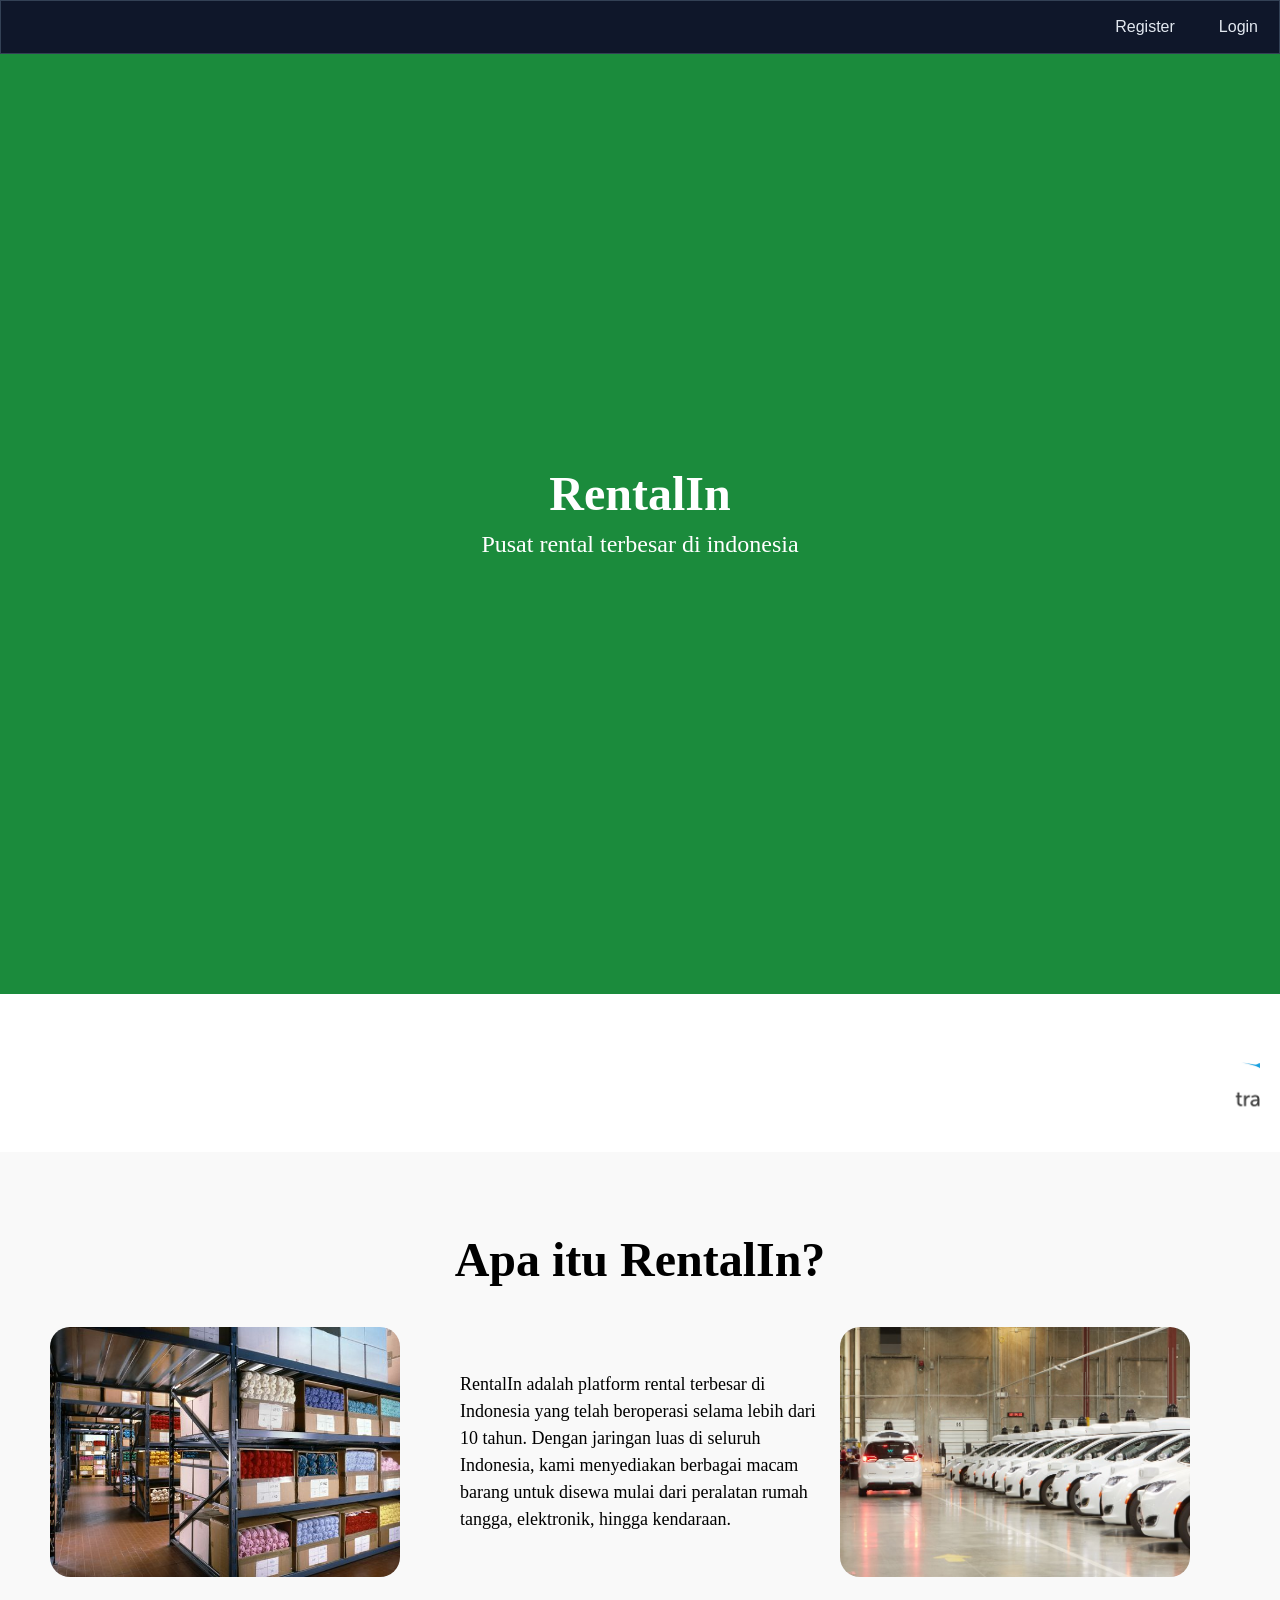
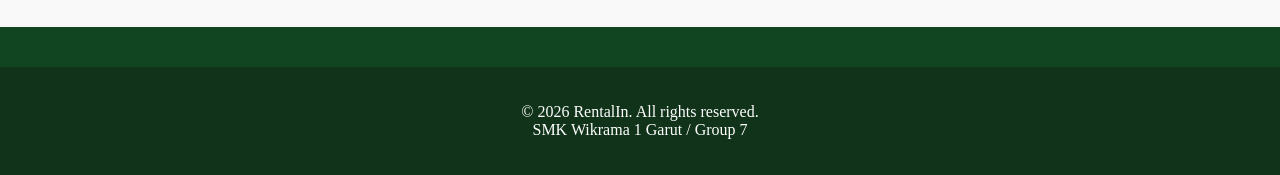
<file: index.html>
<!DOCTYPE html>
<html lang="en">
<head>
    <meta charset="UTF-8">
    <meta name="viewport" content="width=device-width, initial-scale=1.0">
    <title>RentalIn</title>
    <link rel="stylesheet" href="assets/css/style.css">
</head>
<body>
    <nav>
        
        <ul>
            <li><a href="register.html">Register</a></li>
            <li><a href="login.html">Login</a></li>
        </ul>
    </nav>
    
    <div class="title">
        <div class="title-text">
            <h1>RentalIn</h1>
            <p>
                Pusat rental terbesar di indonesia
            </p>
        </div>
    </div>
    
    <marquee behavior="scroll" direction="left" class="marqi">
        <img src="assets/img/icon/traveloka.png" alt="Profile Picture" class="marqi-image">
        <img src="assets/img/icon/trac.png" alt="Profile Picture" class="marqi-image">
        <img src="assets/img/icon/pegipegi.png" alt="Profile Picture" class="marqi-image">
        <img src="assets/img/icon/booking.png" alt="Profile Picture" class="marqi-image">
        <img src="assets/img/icon/airbnb.png" alt="Profile Picture" class="marqi-image">
        <img src="assets/img/icon/olx.png" alt="Profile Picture" class="marqi-image">
        <img src="assets/img/icon/diy.png" alt="Profile Picture" class="marqi-image">
    </marquee>
    <div class="about">
        <h2>Apa itu RentalIn?</h2>
        <div class="about-content">
            <img src="assets/img/gudang.png" alt="Profile Picture" class="about-image">
            <div class="about-text">
                <p class="description">
                    RentalIn adalah platform rental terbesar di Indonesia yang telah beroperasi selama lebih dari 10 tahun.
                    Dengan jaringan luas di seluruh Indonesia, kami menyediakan berbagai macam barang untuk disewa
                    mulai dari peralatan rumah tangga, elektronik, hingga kendaraan.
                </p>
            </div>
            <img src="assets/img/kendaraan.png" alt="Profile Picture" class="about-image">
        </div>
    </div>
    <main>

    </main>
    <footer>
        <p style="color: white;">&copy; 2026 RentalIn. All rights reserved.
            <br>SMK Wikrama 1 Garut / Group 7
        </p>
    </footer>
</body>
</html>
</file>
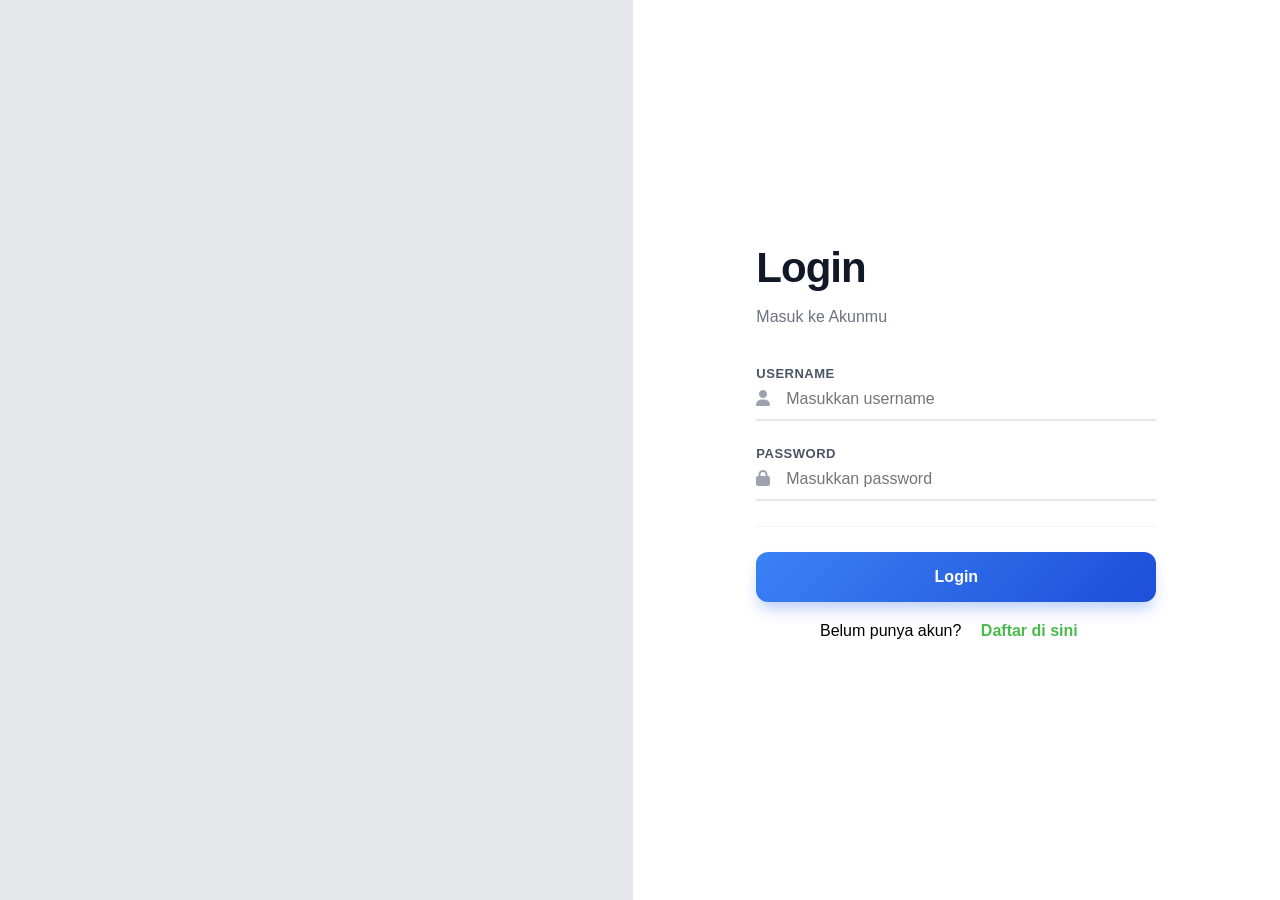
<file: login.html>
<!DOCTYPE html>
<html lang="id">
<head>
    <meta charset="UTF-8">
    <meta name="viewport" content="width=device-width, initial-scale=1.0">
    <title>Login - RentalIn</title>
    <link rel="stylesheet" href="https://cdnjs.cloudflare.com/ajax/libs/font-awesome/6.5.1/css/all.min.css">
    <!-- Hubungkan ke file CSS login -->
    <link rel="stylesheet" href="assets/css/login.css">
</head>
<body>

    <div class="container">
        <div class="image-side">
        </div>

        <div class="form-side">
            <div class="form-wrapper">
                
                <div class="header">
                    <h1>Login</h1>
                    <p>Masuk ke Akunmu</p>
                </div>

                <form method="post" action="dashboard/class/User.php">
                    <!-- Input Username -->
                    <div class="input-group">
                        <label>Username</label>
                        <div class="input-container">
                            <span class="icon"><i class="fa-solid fa-user"></i></span>
                            <input type="text" name="username" placeholder="Masukkan username" required>
                        </div>
                    </div>

                    <div class="input-group">
                        <label>Password</label>
                        <div class="input-container">
                            <span class="icon"><i class="fa-solid fa-lock"></i></span>
                            <input type="password" name="password" id="password" placeholder="Masukkan password" required>
                            
                        </div>
                    </div>

                    <hr class="divider">
                    <button type="submit" class="btn-primary" name="user">Login</button>
                    
                    <div class="footer-nav">
                        <p>Belum punya akun? <a href="register.html">Daftar di sini</a></p>
                    </div>
                </form>

            </div>
        </div>
    </div>

</body>
</html>
</file>
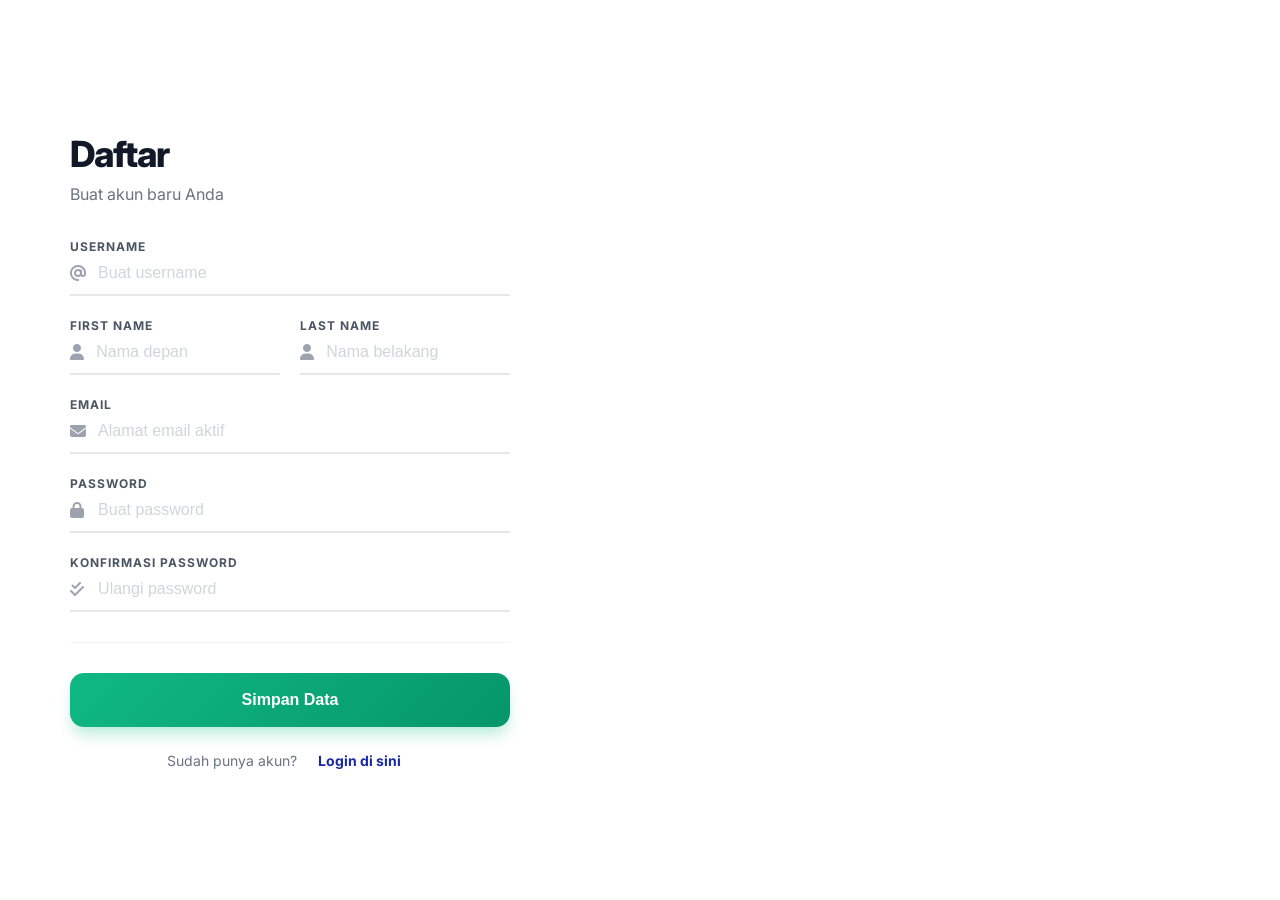
<file: register.html>
<!DOCTYPE html>
<html lang="id">
<head>
    <meta charset="UTF-8">
    <meta name="viewport" content="width=device-width, initial-scale=1.0">
    <title>Register - RentalIn</title>
    <!-- Font Awesome untuk Ikon Profesional -->
    <link rel="stylesheet" href="https://cdnjs.cloudflare.com/ajax/libs/font-awesome/6.5.1/css/all.min.css">
    <!-- Hubungkan ke file CSS register -->
    <link rel="stylesheet" href="assets/css/register.css">
</head>
<body>

    <div class="container">
        <div class="form-side">
            <div class="form-wrapper">
                
                <div class="header">
                    <h1>Daftar</h1>
                    <p>Buat akun baru Anda</p>
                </div>

                <form method="post" action="dashboard/class/simpan-db.php" class="register-form">
                    
                    <div class="input-group">
                        <label>Username</label>
                        <div class="input-container">
                            <span class="icon"><i class="fa-solid fa-at"></i></span>
                            <input type="text" name="username" placeholder="Buat username" required>
                        </div>
                    </div>

                    <div class="input-row">
                        <div class="input-group flex-1">
                            <label>First Name</label>
                            <div class="input-container">
                                <span class="icon"><i class="fa-solid fa-user"></i></span>
                                <input type="text" name="first_name" placeholder="Nama depan" required>
                            </div>
                        </div>
                        <div class="input-group flex-1">
                            <label>Last Name</label>
                            <div class="input-container">
                                <span class="icon"><i class="fa-solid fa-user"></i></span>
                                <input type="text" name="last_name" placeholder="Nama belakang" required>
                            </div>
                        </div>
                    </div>

                    <div class="input-group">
                        <label>Email</label>
                        <div class="input-container">
                            <span class="icon"><i class="fa-solid fa-envelope"></i></span>
                            <input type="email" name="email" placeholder="Alamat email aktif" required>
                        </div>
                    </div>

                    <div class="input-group">
                        <label>Password</label>
                        <div class="input-container">
                            <span class="icon"><i class="fa-solid fa-lock"></i></span>
                            <input type="password" name="password" placeholder="Buat password" required>
                        </div>
                    </div>

                    <div class="input-group">
                        <label>Konfirmasi Password</label>
                        <div class="input-container">
                            <span class="icon"><i class="fa-solid fa-check-double"></i></span>
                            <input type="password" name="con_password" placeholder="Ulangi password" required>
                        </div>
                    </div>

                    <hr class="divider">
                    <button type="submit" class="btn-register">Simpan Data</button>
                    
                    <div class="footer-nav">
                        <p>Sudah punya akun? <a href="login.html">Login di sini</a></p>
                    </div>
                </form>

            </div>
        </div>

        <div class="image-side">
        </div>
    </div>

</body>
</html>
</file>
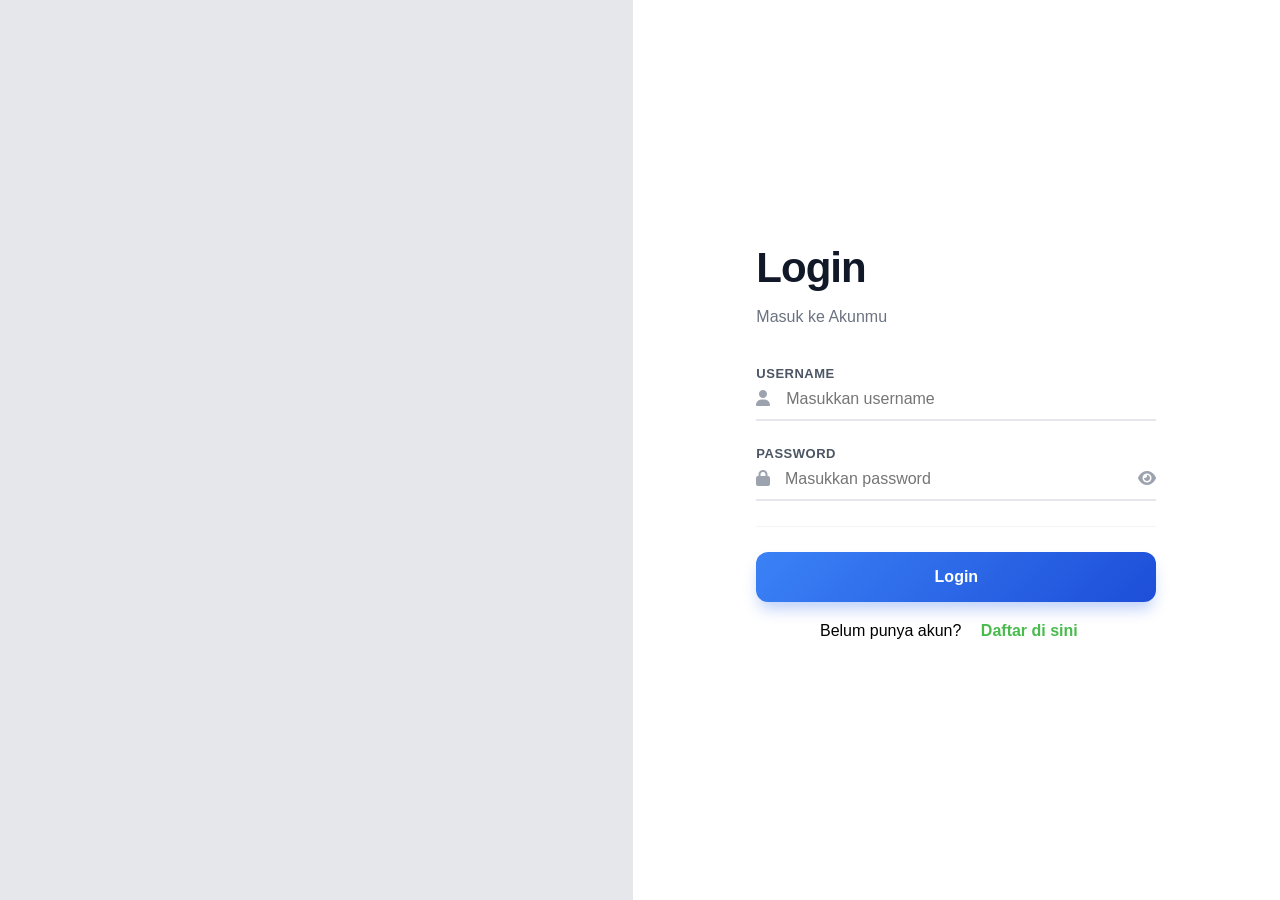
<file: dashboard/login.html>
<!DOCTYPE html>
<html lang="id">
<head>
    <meta charset="UTF-8">
    <meta name="viewport" content="width=device-width, initial-scale=1.0">
    <title>Login - RentalIn</title>
    <link rel="stylesheet" href="https://cdnjs.cloudflare.com/ajax/libs/font-awesome/6.5.1/css/all.min.css">
    <!-- Hubungkan ke file CSS login -->
    <link rel="stylesheet" href="css/login.css">
</head>
<body>

    <div class="container">
        <div class="image-side">
        </div>

        <div class="form-side">
            <div class="form-wrapper">
                
                <div class="header">
                    <h1>Login</h1>
                    <p>Masuk ke Akunmu</p>
                </div>

                <form method="post" action="php/login.php">
                    <!-- Input Username -->
                    <div class="input-group">
                        <label>Username</label>
                        <div class="input-container">
                            <span class="icon"><i class="fa-solid fa-user"></i></span>
                            <input type="text" name="username" placeholder="Masukkan username" required>
                        </div>
                    </div>

                    <div class="input-group">
                        <label>Password</label>
                        <div class="input-container">
                            <span class="icon"><i class="fa-solid fa-lock"></i></span>
                            <input type="password" name="password" id="password" placeholder="Masukkan password" required>
                            <span class="toggle-password"><i class="fa-solid fa-eye"></i></span>
                        </div>
                    </div>

                    <hr class="divider">
                    <button type="submit" class="btn-primary" name="login">Login</button>
                    
                    <div class="footer-nav">
                        <p>Belum punya akun? <a href="register.html">Daftar di sini</a></p>
                    </div>
                </form>

            </div>
        </div>
    </div>

</body>
</html>
</file>
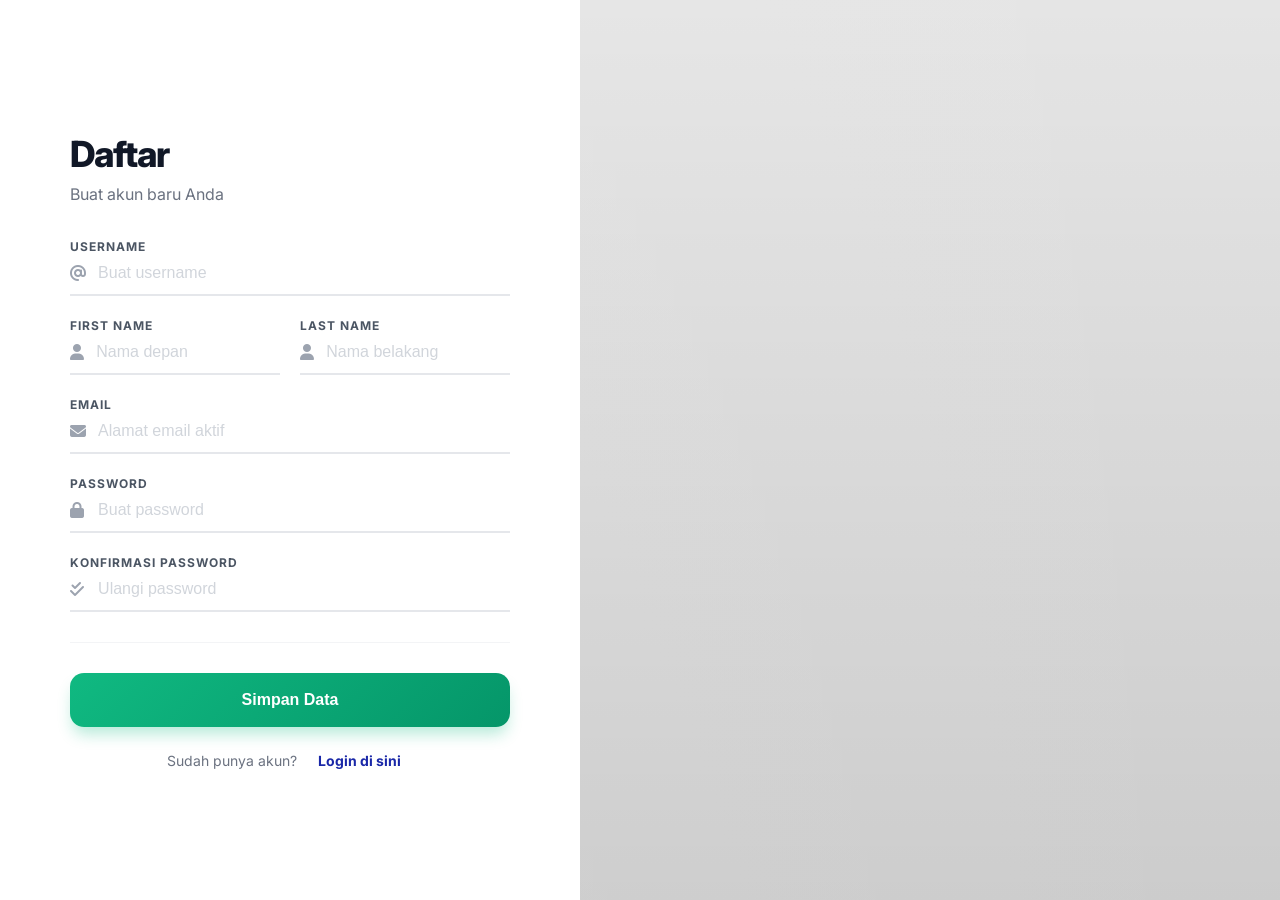
<file: dashboard/register.html>
<!DOCTYPE html>
<html lang="id">
<head>
    <meta charset="UTF-8">
    <meta name="viewport" content="width=device-width, initial-scale=1.0">
    <title>Register - RentalIn</title>
    <!-- Font Awesome untuk Ikon Profesional -->
    <link rel="stylesheet" href="https://cdnjs.cloudflare.com/ajax/libs/font-awesome/6.5.1/css/all.min.css">
    <!-- Hubungkan ke file CSS register -->
    <link rel="stylesheet" href="css/register.css">
</head>
<body>

    <div class="container">
        <div class="form-side">
            <div class="form-wrapper">
                
                <div class="header">
                    <h1>Daftar</h1>
                    <p>Buat akun baru Anda</p>
                </div>

                <!-- Terhubung ke PHP simpan-db -->
                <form method="post" action="php/simpan-db.php" class="register-form">
                    
                    <div class="input-group">
                        <label>Username</label>
                        <div class="input-container">
                            <span class="icon"><i class="fa-solid fa-at"></i></span>
                            <input type="text" name="username" placeholder="Buat username" required>
                        </div>
                    </div>

                    <!-- Row Nama Depan & Belakang -->
                    <div class="input-row">
                        <div class="input-group flex-1">
                            <label>First Name</label>
                            <div class="input-container">
                                <span class="icon"><i class="fa-solid fa-user"></i></span>
                                <input type="text" name="first_name" placeholder="Nama depan" required>
                            </div>
                        </div>
                        <div class="input-group flex-1">
                            <label>Last Name</label>
                            <div class="input-container">
                                <span class="icon"><i class="fa-solid fa-user"></i></span>
                                <input type="text" name="last_name" placeholder="Nama belakang" required>
                            </div>
                        </div>
                    </div>

                    <div class="input-group">
                        <label>Email</label>
                        <div class="input-container">
                            <span class="icon"><i class="fa-solid fa-envelope"></i></span>
                            <input type="email" name="email" placeholder="Alamat email aktif" required>
                        </div>
                    </div>

                    <div class="input-group">
                        <label>Password</label>
                        <div class="input-container">
                            <span class="icon"><i class="fa-solid fa-lock"></i></span>
                            <input type="password" name="password" placeholder="Buat password" required>
                        </div>
                    </div>

                    <div class="input-group">
                        <label>Konfirmasi Password</label>
                        <div class="input-container">
                            <span class="icon"><i class="fa-solid fa-check-double"></i></span>
                            <input type="password" name="con_password" placeholder="Ulangi password" required>
                        </div>
                    </div>

                    <hr class="divider">
                    <button type="submit" class="btn-register">Simpan Data</button>
                    
                    <div class="footer-nav">
                        <p>Sudah punya akun? <a href="login.html">Login di sini</a></p>
                    </div>
                </form>

            </div>
        </div>

        <!-- Sisi Kanan: Area Gambar (Sekarang di Kanan) -->
        <div class="image-side">
            <!-- Background diatur di register_style.css -->
        </div>
    </div>

</body>
</html>
</file>
<file: assets/css/style.css>
body{
    font-family: Cambria, Cochin, Georgia, Times, 'Times New Roman', serif;
    margin: 0;
    padding: 0;
}
nav a{
    color: #E2E8F0;
    text-decoration: none;
    font-family: Arial, Helvetica, sans-serif;
}

nav a:hover{
    color: #82C4FF;
    font-family: sans-serif;
}

nav li{
    list-style-type: none;
    display: inline;
    margin-left: 20px;
    margin-right: 20px;
}

nav{
    text-align: right;
    background-color: #0F172A;
    padding: 1px;
    border: #334155 solid 1px;
}
main {
    display: flex;
    align-items: center;
    justify-content: center;
    padding: 20px;
    background-color: #114420;
    margin: 0px;
}
footer {
    padding: 20px;
    margin: 0;
    background-color: #10331a;
    text-align: center;
}
.title {
    position: relative;
    background-color: #1b8b3c;
    background-size: cover;
    background-position: center;
    height: 100vh;
    padding: 20px;
    color: white;
    display: flex;
    flex-direction: column;
    justify-content: center;
    align-items: center;
}
.title-text {
    text-align: center;
    z-index: 2;
    position: relative;
}
.title h1 {
    margin: 0;
    font-size: 3em;
}
.title p {
    font-size: 1.5em;
    margin-top: 10px;
}

.card {
    background-color: #383a31;
    border-radius: 10px;
    max-width: 300px;
    overflow: hidden;
    transition: transform 0.3s ease;
    text-align: center;
}

.card:hover {
    transform: translateY(-10px);
}

.card img {
    width: 50%;
    height: auto;
    object-fit: cover;
}

.card-body {
    padding: 20px;
}

.card-body h3 {
    color: white;
    font-size: 1.5em;
    margin-bottom: 10px;
}

.card-body p {
    color: white;
    font-size: 1em;
    margin-bottom: 15px;
}
.about h2 {
   font-size: 3em; 
   margin: 30px 0 40px 0; 
}
.about-text {
    flex: 1; 
    max-width: 500px; 
}
.about {
    padding: 50px; 
    background-color: #f9f9f9; 
    text-align: center; 
}
.about-content {
    display: flex; 
    justify-content: center; 
    align-items: center; 
    max-width: 1200px; 
    margin: 0 auto; 
    text-align: left; 
}
.about-image {
    max-width: 350px; 
    width: 100%; 
    height: 250px; 
    margin-right: 40px;
    border-radius: 20px;
}
.about-image:hover {
    max-width: 350px; 
    width: 100%; 
    height: 250px; 
    margin-right: 40px;
    border-radius: 20px;
    transform: scale(1.05);
    transition-duration: 1s;
}

.description { 
    margin: 20px 20px 20px 20px; 
    font-size: 18px;
    line-height: 1.5; 
}

.marqi{
    margin: 20px;
}
.marqi-image {
    margin-left: 50px;
    width: auto;
    height: 110px;
}
</file>
<file: assets/css/login.css>
/* Pengaturan Dasar */
* {
    box-sizing: border-box;
    transition: all 0.2s ease-in-out;
}

body {
    margin: 0;
    padding: 0;
    font-family: 'Inter', 'Segoe UI', sans-serif;
    overflow: hidden;
}

.container {
    display: flex;
    height: 100vh;
    width: 100vw;
}

/* Sisi Kiri: Gambar untuk Login */
.image-side {
    flex: 1.2;
    /* Ganti URL di bawah dengan gambar bertema pendidikan/kampus */
    background-image: url('https://images.unsplash.com/photo-1523050854058-8df90110c9f1?q=80&w=2070'); 
    background-size: cover;
    background-position: center;
    background-color: #e5e7eb;
}

/* Sisi Kanan: Form Login */
.form-side {
    flex: 1;
    display: flex;
    align-items: center;
    justify-content: center;
    padding: 60px;
    background-color: #ffffff;
}

.form-wrapper {
    width: 100%;
    max-width: 400px;
}

.header h1 {
    font-size: 42px;
    font-weight: 800;
    margin: 0 0 10px 0;
    color: #111827;
    letter-spacing: -1px;
}

.header p {
    color: #6b7280;
    margin-bottom: 40px;
    font-size: 16px;
}

.input-group {
    margin-bottom: 25px;
}

.input-group label {
    display: block;
    font-size: 13px;
    font-weight: 700;
    text-transform: uppercase;
    color: #4b5563;
    margin-bottom: 8px;
    letter-spacing: 0.5px;
}

.input-container {
    display: flex;
    align-items: center;
    border-bottom: 2px solid #e5e7eb;
    padding-bottom: 10px;
}

.input-container:focus-within {
    border-bottom: 2px solid #2563eb;
}

.icon {
    color: #9ca3af;
    width: 30px;
    font-size: 16px;
}

.input-container:focus-within .icon {
    color: #2563eb;
}

.input-container input {
    border: none;
    outline: none;
    width: 100%;
    font-size: 16px;
    color: #111827;
    background: transparent;
}

.toggle-password {
    cursor: pointer;
    color: #9ca3af;
}

.btn-primary {
    width: 100%;
    padding: 16px;
    border-radius: 12px;
    border: none;
    background: linear-gradient(135deg, #3b82f6 0%, #1d4ed8 100%);
    color: white;
    font-weight: 700;
    font-size: 16px;
    cursor: pointer;
    box-shadow: 0 10px 15px -3px rgba(37, 99, 235, 0.3);
}

.btn-primary:hover {
    transform: translateY(-2px);
    box-shadow: 0 20px 25px -5px rgba(37, 99, 235, 0.4);
}

.divider {
    border: 0;
    border-top: 1px solid #f3f4f6;
    margin: 25px 0;
}

.footer-nav {
    text-align: center;
    margin-top: 20px;
}

.footer-nav a {
    color: #49bb4d;
    text-decoration: none;
    font-weight: 700;
    padding: 8px 15px;
    border-radius: 8px;
}

.footer-nav a:hover {
    background: rgba(37, 99, 235, 0.08);
}

@media (max-width: 992px) {
    .image-side { display: none; }
    .form-side { padding: 30px; }
}
</file>
<file: assets/css/register.css>
/* Menggunakan font Inter agar terlihat modern dan bersih */
@import url('https://fonts.googleapis.com/css2?family=Inter:wght@400;500;600;700;800&display=swap');

* {
    box-sizing: border-box;
    margin: 0;
    padding: 0;
    transition: all 0.25s ease;
}


body {
    font-family: 'Inter', sans-serif;
    background-color: #ffffff;
    height: 100vh;
    overflow: hidden;
}

.container {
    display: flex;
    height: 100vh;
    width: 100vw;
    flex-direction: row; /* Form di KIRI, Gambar di KANAN */
}

/* SISI KIRI: AREA FORMULIR */
.form-side {
    flex: 1;
    display: flex;
    align-items: center;
    justify-content: center;
    padding: 40px;
    background-color: #ffffff;
    z-index: 10;
}

.form-wrapper {
    width: 100%;
    max-width: 440px;
}

.header {
    margin-bottom: 35px;
}

.header h1 {
    font-size: 36px;
    font-weight: 800;
    color: #111827;
    letter-spacing: -1px;
    margin-bottom: 8px;
}

.header p {
    color: #6b7280;
    font-size: 16px;
}

/* INPUT STYLING */
.input-row {
    display: flex;
    gap: 20px;
}

.flex-1 {
    flex: 1;
}

.input-group {
    margin-bottom: 22px;
}

.input-group label {
    display: block;
    font-size: 12px;
    font-weight: 700;
    text-transform: uppercase;
    letter-spacing: 1px;
    color: #4b5563;
    margin-bottom: 10px;
}

.input-container {
    display: flex;
    align-items: center;
    border-bottom: 2px solid #e5e7eb;
    padding-bottom: 12px;
    position: relative;
}

.input-container:focus-within {
    border-bottom: 2px solid #10b981; /* Hijau Emerald */
}

.icon {
    width: 30px;
    color: #9ca3af;
    font-size: 16px;
    display: flex;
    align-items: center;
}

.input-container:focus-within .icon {
    color: #10b981;
}

.input-container input {
    border: none;
    outline: none;
    width: 100%;
    font-size: 16px;
    color: #111827;
    background: transparent;
    font-weight: 500;
}

.input-container input::placeholder {
    color: #d1d5db;
}

/* GARIS PEMISAH (HR) */
hr.divider {
    border: 0;
    border-top: 1px solid #f3f4f6;
    margin: 30px 0;
}

/* TOMBOL SIMPAN DATA */
.btn-register {
    width: 100%;
    padding: 18px;
    border-radius: 14px;
    border: none;
    background: linear-gradient(135deg, #10b981 0%, #059669 100%);
    color: white;
    font-size: 16px;
    font-weight: 700;
    cursor: pointer;
    box-shadow: 0 10px 15px -3px rgba(16, 185, 129, 0.3);
    display: flex;
    justify-content: center;
    align-items: center;
}

.btn-register:hover {
    transform: translateY(-3px);
    box-shadow: 0 20px 25px -5px rgba(16, 185, 129, 0.4);
    filter: brightness(1.1);
}

.btn-register:active {
    transform: translateY(0);
}

/* NAVIGASI KE LOGIN */
.footer-nav {
    text-align: center;
    margin-top: 25px;
}

.footer-nav p {
    color: #6b7280;
    font-size: 14px;
}

.footer-nav a {
    color: #1a28a8;
    text-decoration: none;
    font-weight: 700;
    margin-left: 5px;
    padding: 8px 12px;
    border-radius: 8px;
}

.footer-nav a:hover {
    background-color: rgba(16, 185, 129, 0.1);
}

/* SISI KANAN: AREA GAMBAR */
.image-side {
    flex: 1.4;
    background-size: cover;
    background-position: center;
    position: relative;
}

/* Efek Overlay agar lebih estetik */
.image-side::before {
    content: '';
    position: absolute;
    inset: 0;
    background: linear-gradient(to left, transparent, rgba(255,255,255,0.05));
}

/* RESPONSIVE UNTUK HP */
@media (max-width: 992px) {
    .image-side {
        display: none; /* Sembunyikan gambar di layar kecil */
    }
    .form-side {
        padding: 20px;
    }
    .form-wrapper {
        max-width: 100%;
    }
    .input-row {
        flex-direction: column;
        gap: 0;
    }
}
</file>
<file: dashboard/css/login.css>
/* Pengaturan Dasar */
* {
    box-sizing: border-box;
    transition: all 0.2s ease-in-out;
}

body {
    margin: 0;
    padding: 0;
    font-family: 'Inter', 'Segoe UI', sans-serif;
    overflow: hidden;
}

.container {
    display: flex;
    height: 100vh;
    width: 100vw;
}

/* Sisi Kiri: Gambar untuk Login */
.image-side {
    flex: 1.2;
    /* Ganti URL di bawah dengan gambar bertema pendidikan/kampus */
    background-image: url('https://images.unsplash.com/photo-1523050854058-8df90110c9f1?q=80&w=2070'); 
    background-size: cover;
    background-position: center;
    background-color: #e5e7eb;
}

/* Sisi Kanan: Form Login */
.form-side {
    flex: 1;
    display: flex;
    align-items: center;
    justify-content: center;
    padding: 60px;
    background-color: #ffffff;
}

.form-wrapper {
    width: 100%;
    max-width: 400px;
}

.header h1 {
    font-size: 42px;
    font-weight: 800;
    margin: 0 0 10px 0;
    color: #111827;
    letter-spacing: -1px;
}

.header p {
    color: #6b7280;
    margin-bottom: 40px;
    font-size: 16px;
}

.input-group {
    margin-bottom: 25px;
}

.input-group label {
    display: block;
    font-size: 13px;
    font-weight: 700;
    text-transform: uppercase;
    color: #4b5563;
    margin-bottom: 8px;
    letter-spacing: 0.5px;
}

.input-container {
    display: flex;
    align-items: center;
    border-bottom: 2px solid #e5e7eb;
    padding-bottom: 10px;
}

.input-container:focus-within {
    border-bottom: 2px solid #2563eb;
}

.icon {
    color: #9ca3af;
    width: 30px;
    font-size: 16px;
}

.input-container:focus-within .icon {
    color: #2563eb;
}

.input-container input {
    border: none;
    outline: none;
    width: 100%;
    font-size: 16px;
    color: #111827;
    background: transparent;
}

.toggle-password {
    cursor: pointer;
    color: #9ca3af;
}

.btn-primary {
    width: 100%;
    padding: 16px;
    border-radius: 12px;
    border: none;
    background: linear-gradient(135deg, #3b82f6 0%, #1d4ed8 100%);
    color: white;
    font-weight: 700;
    font-size: 16px;
    cursor: pointer;
    box-shadow: 0 10px 15px -3px rgba(37, 99, 235, 0.3);
}

.btn-primary:hover {
    transform: translateY(-2px);
    box-shadow: 0 20px 25px -5px rgba(37, 99, 235, 0.4);
}

.divider {
    border: 0;
    border-top: 1px solid #f3f4f6;
    margin: 25px 0;
}

.footer-nav {
    text-align: center;
    margin-top: 20px;
}

.footer-nav a {
    color: #49bb4d;
    text-decoration: none;
    font-weight: 700;
    padding: 8px 15px;
    border-radius: 8px;
}

.footer-nav a:hover {
    background: rgba(37, 99, 235, 0.08);
}

@media (max-width: 992px) {
    .image-side { display: none; }
    .form-side { padding: 30px; }
}
</file>
<file: dashboard/css/register.css>
/* Menggunakan font Inter agar terlihat modern dan bersih */
@import url('https://fonts.googleapis.com/css2?family=Inter:wght@400;500;600;700;800&display=swap');

* {
    box-sizing: border-box;
    margin: 0;
    padding: 0;
    transition: all 0.25s ease;
}

body {
    font-family: 'Inter', sans-serif;
    background-color: #ffffff;
    height: 100vh;
    overflow: hidden;
}

.container {
    display: flex;
    height: 100vh;
    width: 100vw;
    flex-direction: row; /* Form di KIRI, Gambar di KANAN */
}

/* SISI KIRI: AREA FORMULIR */
.form-side {
    flex: 1;
    display: flex;
    align-items: center;
    justify-content: center;
    padding: 40px;
    background-color: #ffffff;
    z-index: 10;
}

.form-wrapper {
    width: 100%;
    max-width: 440px;
}

.header {
    margin-bottom: 35px;
}

.header h1 {
    font-size: 36px;
    font-weight: 800;
    color: #111827;
    letter-spacing: -1px;
    margin-bottom: 8px;
}

.header p {
    color: #6b7280;
    font-size: 16px;
}

/* INPUT STYLING */
.input-row {
    display: flex;
    gap: 20px;
}

.flex-1 {
    flex: 1;
}

.input-group {
    margin-bottom: 22px;
}

.input-group label {
    display: block;
    font-size: 12px;
    font-weight: 700;
    text-transform: uppercase;
    letter-spacing: 1px;
    color: #4b5563;
    margin-bottom: 10px;
}

.input-container {
    display: flex;
    align-items: center;
    border-bottom: 2px solid #e5e7eb;
    padding-bottom: 12px;
    position: relative;
}

.input-container:focus-within {
    border-bottom: 2px solid #10b981; /* Hijau Emerald */
}

.icon {
    width: 30px;
    color: #9ca3af;
    font-size: 16px;
    display: flex;
    align-items: center;
}

.input-container:focus-within .icon {
    color: #10b981;
}

.input-container input {
    border: none;
    outline: none;
    width: 100%;
    font-size: 16px;
    color: #111827;
    background: transparent;
    font-weight: 500;
}

.input-container input::placeholder {
    color: #d1d5db;
}

/* GARIS PEMISAH (HR) */
hr.divider {
    border: 0;
    border-top: 1px solid #f3f4f6;
    margin: 30px 0;
}

/* TOMBOL SIMPAN DATA */
.btn-register {
    width: 100%;
    padding: 18px;
    border-radius: 14px;
    border: none;
    background: linear-gradient(135deg, #10b981 0%, #059669 100%);
    color: white;
    font-size: 16px;
    font-weight: 700;
    cursor: pointer;
    box-shadow: 0 10px 15px -3px rgba(16, 185, 129, 0.3);
    display: flex;
    justify-content: center;
    align-items: center;
}

.btn-register:hover {
    transform: translateY(-3px);
    box-shadow: 0 20px 25px -5px rgba(16, 185, 129, 0.4);
    filter: brightness(1.1);
}

.btn-register:active {
    transform: translateY(0);
}

/* NAVIGASI KE LOGIN */
.footer-nav {
    text-align: center;
    margin-top: 25px;
}

.footer-nav p {
    color: #6b7280;
    font-size: 14px;
}

.footer-nav a {
    color: #1a28a8;
    text-decoration: none;
    font-weight: 700;
    margin-left: 5px;
    padding: 8px 12px;
    border-radius: 8px;
}

.footer-nav a:hover {
    background-color: rgba(16, 185, 129, 0.1);
}

/* SISI KANAN: AREA GAMBAR */
.image-side {
    flex: 1.4;
    background-image: linear-gradient(rgba(0,0,0,0.1), rgba(0,0,0,0.2)), url('');
    background-size: cover;
    background-position: center;
    position: relative;
}

/* Efek Overlay agar lebih estetik */
.image-side::before {
    content: '';
    position: absolute;
    inset: 0;
    background: linear-gradient(to left, transparent, rgba(255,255,255,0.05));
}

/* RESPONSIVE UNTUK HP */
@media (max-width: 992px) {
    .image-side {
        display: none; /* Sembunyikan gambar di layar kecil */
    }
    .form-side {
        padding: 20px;
    }
    .form-wrapper {
        max-width: 100%;
    }
    .input-row {
        flex-direction: column;
        gap: 0;
    }
}
</file>
